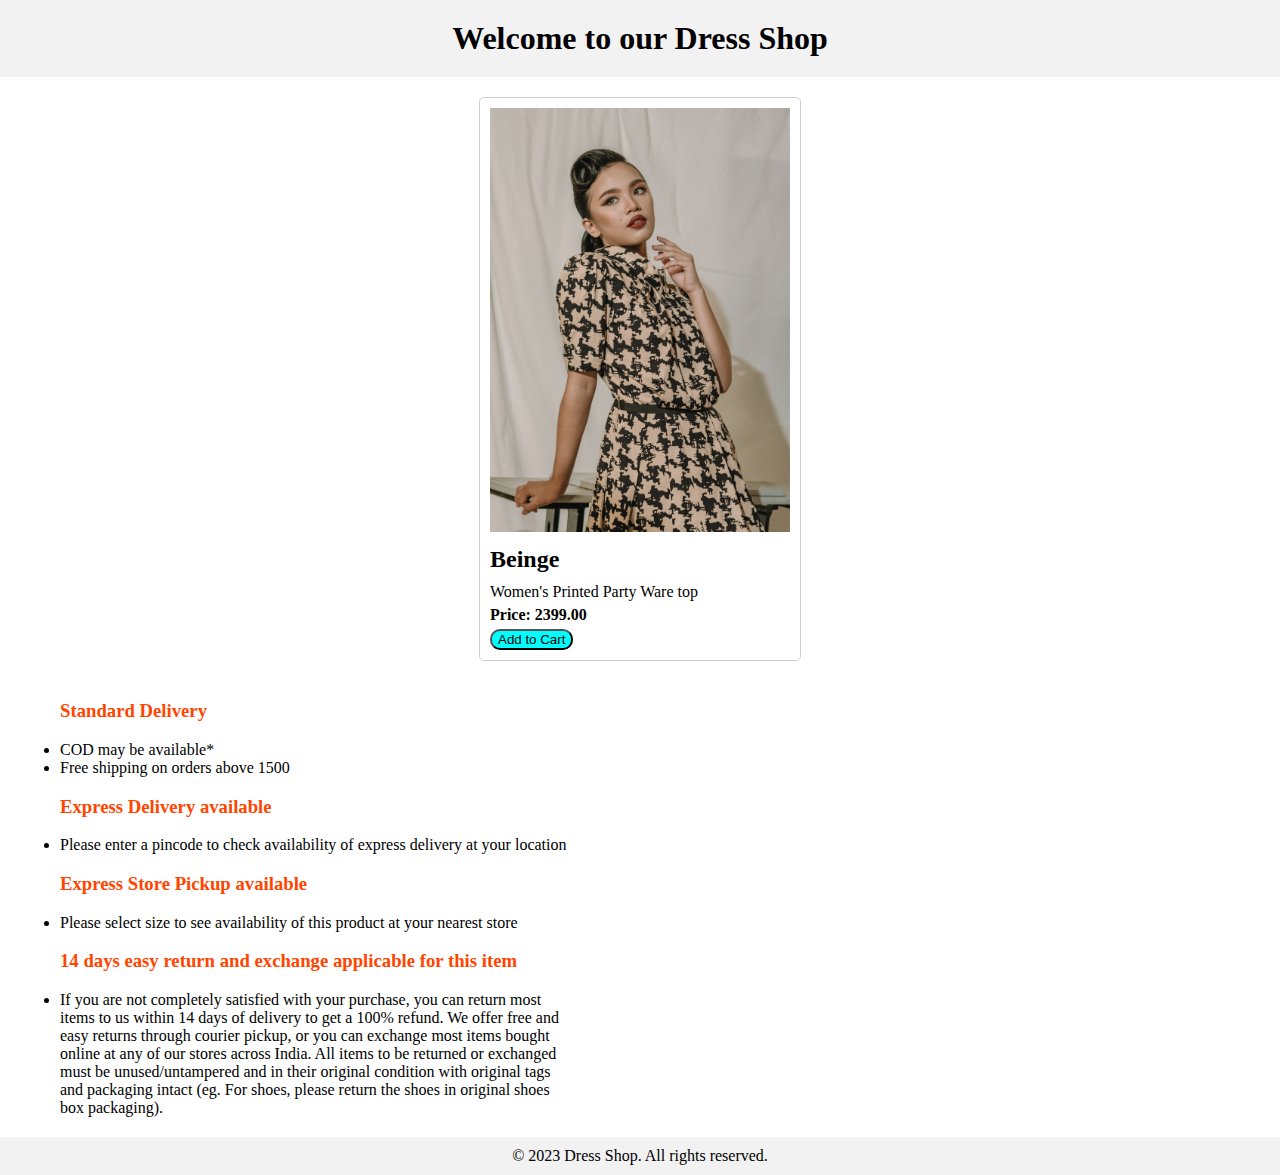
<file: product2.html>
<!DOCTYPE html>
<html>
    <head>
        <title>RIVIDY SPHIRIA</title>
        <link class="favicon" rel="icon" href="images/logo.png">
        <style>
    /* CSS styling for the page */
    body {
      font-family: cursive;
      margin: 0;
      padding: 0;
    }
    
    header {
      background-color: #f2f2f2;
      padding: 20px;
      text-align: center;
    }
    
    h1 {
      margin: 0;
    }
    h3{
        font-family: serif;
        color: orangered;
    }
    main {
      margin: 20px;
    }
    button{
        background-color: aqua;
        border-radius: 10px;
    }
    button:hover{
        background-color: orangered;
        cursor: pointer;
    }
    
    .dress-card {
      border: 1px solid #ccc;
      border-radius: 5px;
      padding: 10px;
      margin-bottom: 20px;
      display: inline-block;
      width: 300px;
      vertical-align: top;
    }
    
    .dress-card img {
      max-width: 100%;
      height: auto;
    }
    
    .dress-card h2 {
      margin: 10px 0;
    }
    
    .dress-card p {
      margin: 5px 0;
    }
    .card{
        display: flex;
        justify-content: center;
    }
    footer {
      background-color: #f2f2f2;
      padding: 10px;
      text-align: center;
    }
        </style>
    </head>
    <body>
        <header>
            <h1>Welcome to our Dress Shop</h1>
        </header>
        <main>
            <div class="card">
                <div class="dress-card">
                    <img src="images/product2.png" alt="Dress 1">
                    <h2>Beinge
                        </h2>
                    <p>Women's Printed Party Ware top</p>
                    <p style="color:black; font-weight: bolder;">Price: 2399.00</p>
                    <button>Add to Cart</button>
                </div>
            </div>
            <div>
                <ul>
                    <h3>Standard Delivery</h3>
                    <li>
                        COD may be available*
                    </li>
                    <li>Free shipping on orders above 1500</li>
                </ul>
                <ul>
                    <h3>Express Delivery available</h3>
                    <li>Please enter a pincode to check availability of express delivery at your location</li>
                </ul>
                <ul>
                    <h3> Express Store Pickup available</h3>
                    <li>Please select size to see availability of this product at your nearest store</li>
                </ul>
                <ul>
                    <h3>14 days easy return and exchange applicable for this item</h3>
                    <li style="width: 500px;">
                        If you are not completely satisfied with your purchase,
                         you can return most items to us within 14 days of delivery to get a 100% refund.
                          We offer free and easy returns through courier pickup,
                           or you can exchange most items bought online at any of our stores across India.
                         All items to be returned or exchanged must be unused/untampered and in their original condition with original tags and packaging intact 
                         (eg. For shoes, please return the shoes in original shoes box packaging).
                    </li>
                </ul>
            </div>
        </main>
        <footer>
            &copy; 2023 Dress Shop. All rights reserved.
        </footer>
    </body>
</html>
</file>
